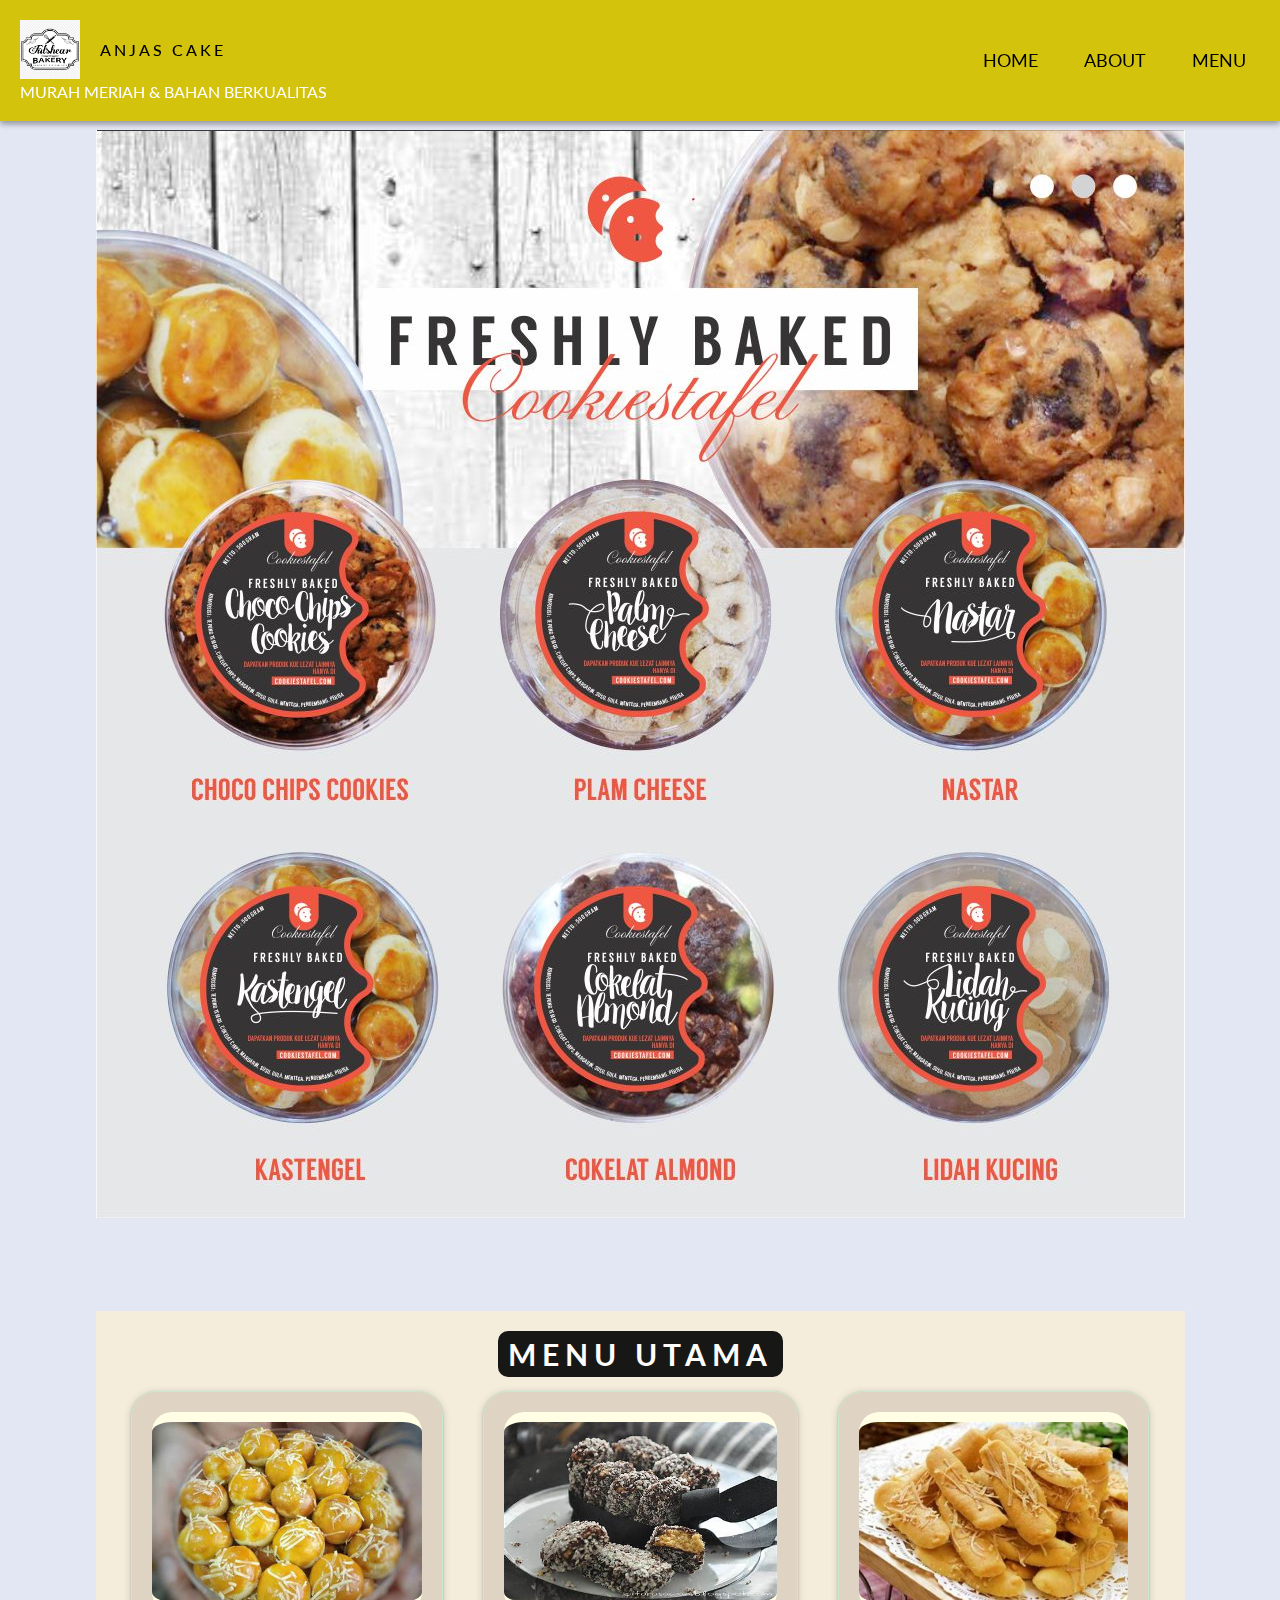
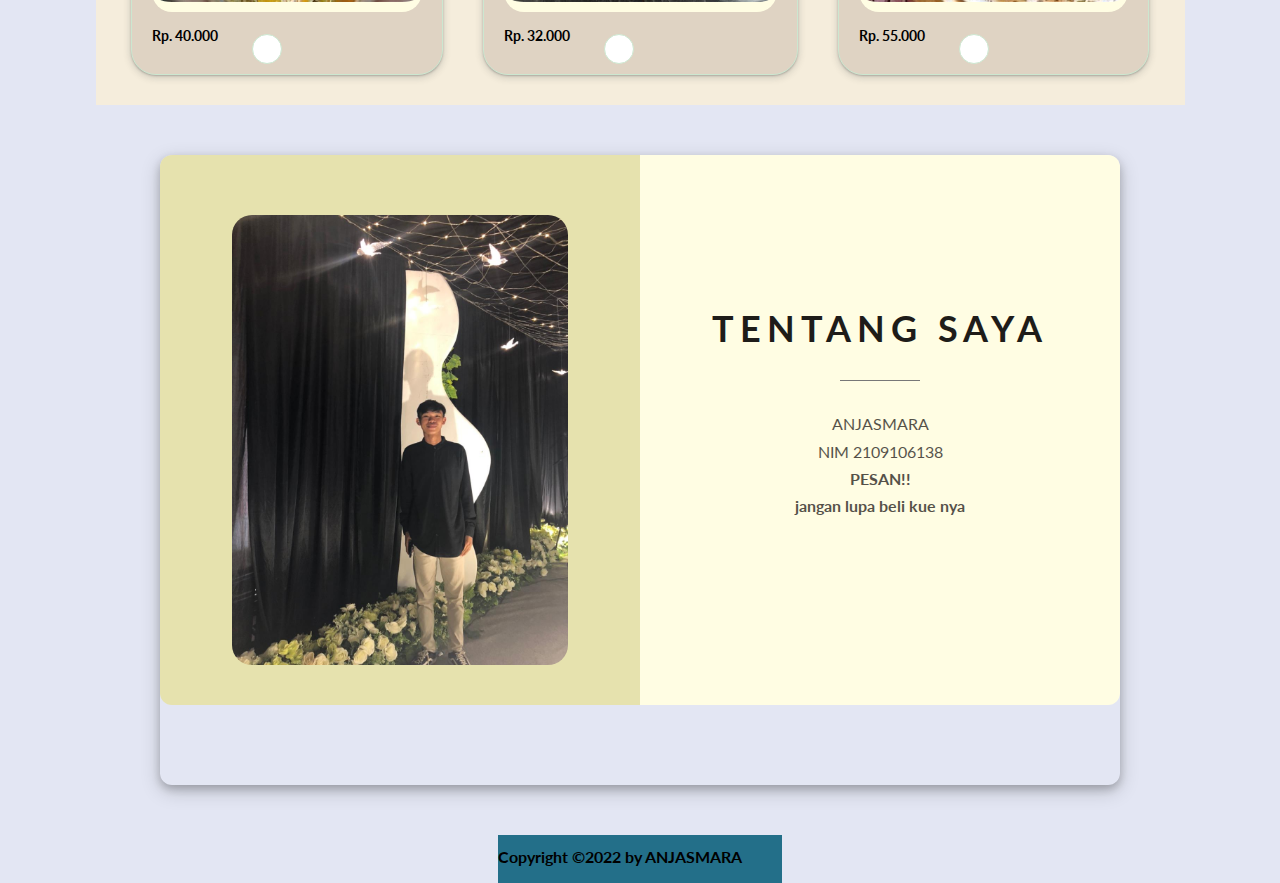
<file: index.html>
<!DOCTYPE html>
<html lang="en">
  <head>
    <meta charset="UTF-8" />
    <meta http-equiv="X-UA-Compatible" content="IE=edge" />
    <meta name="viewport" content="width=device-width, initial-scale=1.0" />
    <link rel="stylesheet" href="https://cdnjs.cloudflare.com/ajax/libs/font-awesome/6.2.0/css/all.min.css" integrity="sha512-xh6O/CkQoPOWDdYTDqeRdPCVd1SpvCA9XXcUnZS2FmJNp1coAFzvtCN9BmamE+4aHK8yyUHUSCcJHgXloTyT2A==" crossorigin="anonymous" referrerpolicy="no-referrer" />
    <link rel="preconnect" href="https://fonts.googleapis.com">
    <link rel="preconnect" href="https://fonts.gstatic.com" crossorigin>
    <link href="https://fonts.googleapis.com/css2?family=Abyssinica+SIL&family=Bitter:ital,wght@1,500;1,600&family=Inter+Tight:wght@200;400&family=Merriweather:ital,wght@0,400;1,300&family=Roboto:wght@900&display=swap" rel="stylesheet">
    <link rel="stylesheet" href="style.css">
    <title>Posstest 2 Pemrograman Web</title>
  </head>
  <body>
    <!-- navbar -->
    <nav class="navbar">
      <div class="logo"><img src="logo.jpg" alt="" width="60px" /><p class="name">ANJAS CAKE
        <p>MURAH MERIAH & BAHAN BERKUALITAS</p>
      </div>
      <ul class="nav-links">
        <input type="checkbox" id="checkbox_toggle" />
        <label for="checkbox_toggle" class="hamburger">&#9776;</label>
        <div class="menu">
          <li><a href="#">HOME</a></li>
          <li><a href="#aboutme">ABOUT</a></li>
          <li><a href="#product">MENU</a></li>
        </div>
      </ul>
    </nav>

    <!-- main content -->
    <!-- iklan -->
    <div class="row">
      <div class="col-2">
        <img src="kue kering.jpg" alt="pict1" />
    

    <!-- makanan -->
    <div id="product" class="container">
        <h2>MENU UTAMA</h2>
          <div class="card">
            <img src="nastar fv.jfif" class="content" />
            <div class="deskrip">
              <h4>Rp. 40.000</h5>
            </div>
            <p><i class="fa-solid fa-cart-arrow-down cart"></i></p>
          </div>
          <div class="card">
            <img src="coklat al.jfif" class="content" />
            <div class="deskrip">
              <h4>Rp. 32.000</h5>
            </div>
            <p><i class="fa-solid fa-cart-arrow-down cart"></i></p>
          </div>
          <div class="card">
            <img src="kue lidah kucing.jfif" class="content" />
            <div class="deskrip">
              <h4>Rp. 55.000</h5>
            </div>
            <p><i class="fa-solid fa-cart-arrow-down cart"></i></p>
          </div>
        </div>
      </div>

      <!-- About me -->
    <section id="aboutme">
        <div class = "image">
           <img src="anj.jpeg">
        </div>
  
        <div class = "content">
            <h2>tentang saya</h2>
            <span><!-- line here --></span>
            <p ><b> ANJASMARA<br>NIM 2109106138<br><b>PESAN!!<br> jangan lupa beli kue nya<br> </b></p>
            <ul class = "icons">
                <li><a href="https://www.instagram.com/anjasmaramahdjura/?hl=en">
                <i  class="fa-brands fa-instagram"></i>
                </li></a>
                <li><a href="https://github.com/Anjasmara02/anjas.github.io">
                  <i class="fa-brands fa-github"></i>
                </li></a>
                <li><a href="https://www.facebook.com/marlboro.cess">
                    <i class="fa-brands fa-facebook"></i>
                </li></a>
                <li><a href="https://wa.me/qr/NJOTX6SI5PJHM1">
                    <i class="fa-brands fa-whatsapp"></i>
                </li></a>
            </ul>
        </div>
    </section>

    <!-- footer -->
    <footer>
        <div class="bottom">
          <p>Copyright ©2022 by ANJASMARA</p>
        </div>
      </footer>

  </body>
</html>
</file>
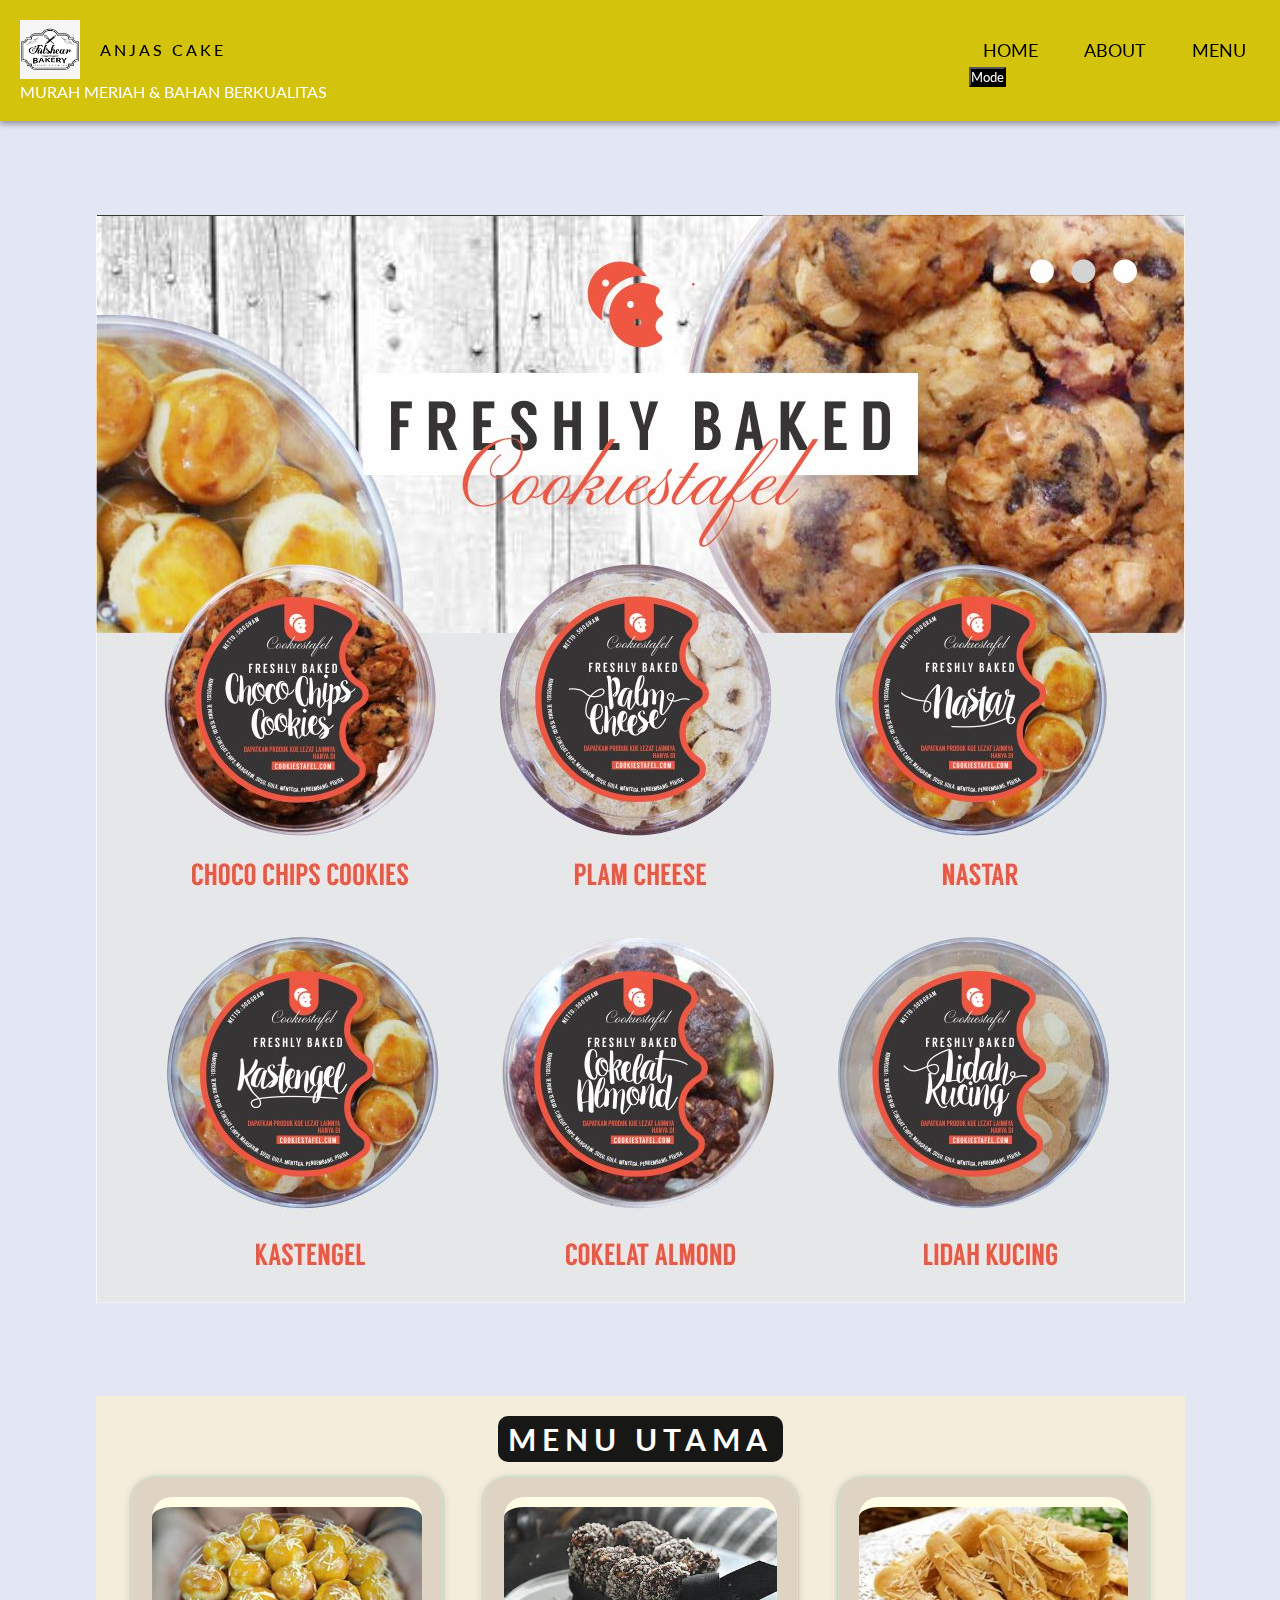
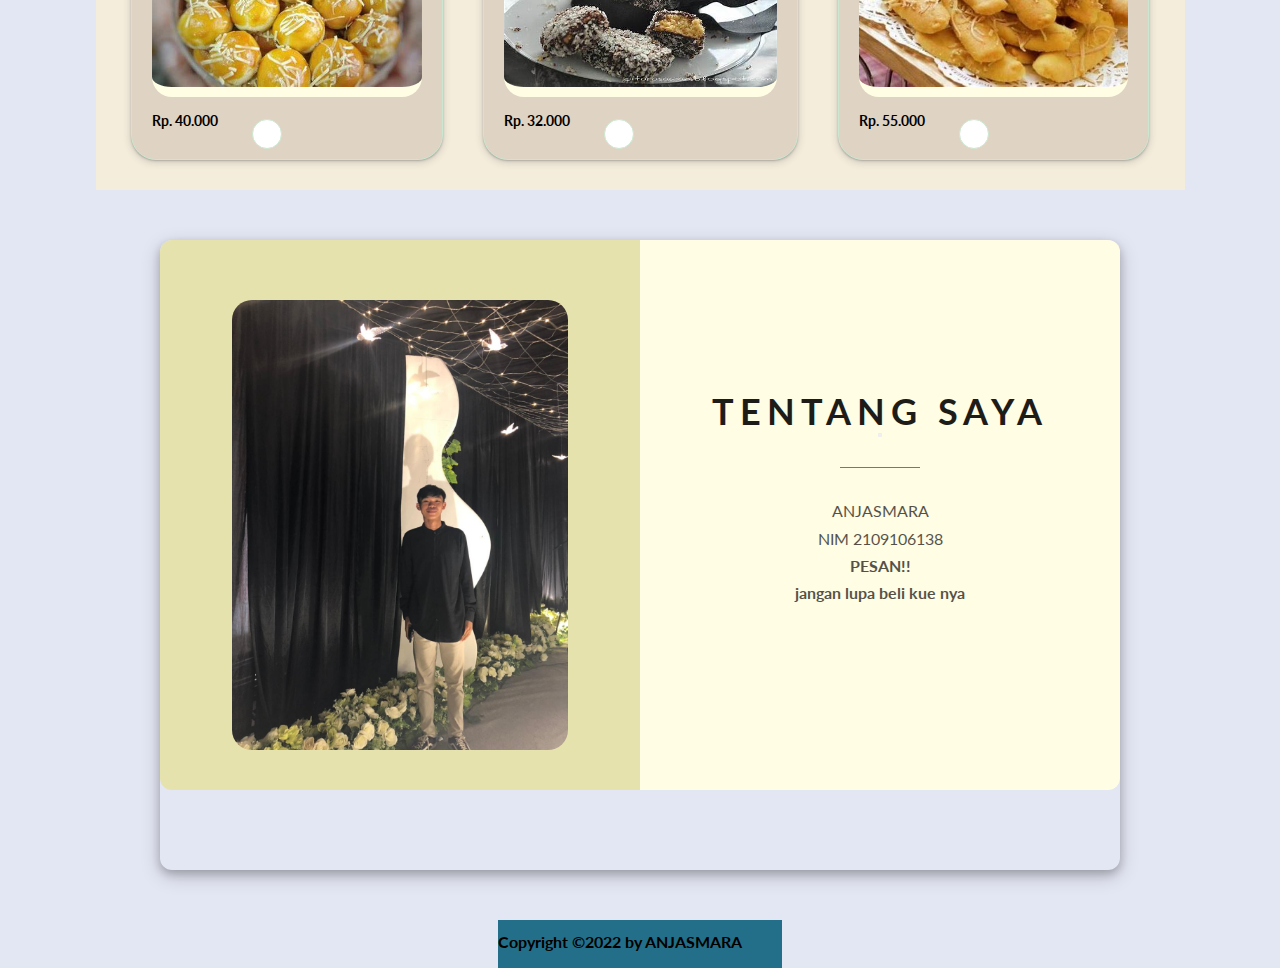
<file: POSTTEST3/index.html>
<!DOCTYPE html>
<html lang="en">
  <head>
    <meta charset="UTF-8" />
    <meta http-equiv="X-UA-Compatible" content="IE=edge" />
    <meta name="viewport" content="width=device-width, initial-scale=1.0" />
    <link rel="stylesheet" href="https://cdnjs.cloudflare.com/ajax/libs/font-awesome/6.2.0/css/all.min.css" integrity="sha512-xh6O/CkQoPOWDdYTDqeRdPCVd1SpvCA9XXcUnZS2FmJNp1coAFzvtCN9BmamE+4aHK8yyUHUSCcJHgXloTyT2A==" crossorigin="anonymous" referrerpolicy="no-referrer" />
    <link rel="preconnect" href="https://fonts.googleapis.com">
    <link rel="preconnect" href="https://fonts.gstatic.com" crossorigin>
    <link href="https://fonts.googleapis.com/css2?family=Abyssinica+SIL&family=Bitter:ital,wght@1,500;1,600&family=Inter+Tight:wght@200;400&family=Merriweather:ital,wght@0,400;1,300&family=Roboto:wght@900&display=swap" rel="stylesheet">
    <link rel="stylesheet" href="style.css">
    <title>Posstest 2 Pemrograman Web</title>
  </head>
  <body>
    <button id="listener">klik</button>
    <div class="headercontent"><zstyle="display: none;" id="product"
      <h3>Product</h3>
      <button class="tombol" onclick="myFunction1()">Tampilkan</button>
      <!-- <i class="bi bi-brightness-high-fill" id="toggleDark"></i> -->
  </div><div class="headercontent">
            <h3>Product</h3>
            <button class="tombol" onclick="myFunction1()">Tampilkan</button>
            <!-- <i class="bi bi-brightness-high-fill" id="toggleDark"></i> -->
        </div>
    <!-- navbar -->
    <nav class="navbar">
      <div class="logo"><img src="gambar/logo.jpg" alt="" width="60px" /><p class="name">ANJAS CAKE
        <p>MURAH MERIAH & BAHAN BERKUALITAS</p>
      </div>
      <ul class="nav-links">
        <input type="checkbox" id="checkbox_toggle" />
        <label for="checkbox_toggle" class="hamburger">&#9776;</label>
        <div class="menu">
          <li><a href="#">HOME</a></li>
          <li><a href="#aboutme">ABOUT</a></li>
          <li><a href="#product">MENU</a></li>
        </div>
        <div class="tipe">
          <button class="dark-mode" onclick="myFunction()">Mode</button>
          <i class="bi bi-brightness-high-fill" id="toggleDark"></i>
      </div>
      
      </ul>
    </nav>

    <!-- main content -->
    <!-- iklan -->
    <div class="row">
      <div class="col-2">
        <img src="gambar/kue kering.jpg" alt="pict1" />
    

    <!-- makanan -->
    <div id="product" class="container">
        <h2>MENU UTAMA</h2>
          <div class="card">
            <img src="gambar/nastar fv.jfif" class="content" />
            <div class="deskrip">
              <h4>Rp. 40.000</h5>
            </div>
            <p><i class="fa-solid fa-cart-arrow-down cart"></i></p>
          </div>
          <div class="card">
            <img src="gambar/coklat al.jfif" class="content" />
            <div class="deskrip">
              <h4>Rp. 32.000</h5>
            </div>
            <p><i class="fa-solid fa-cart-arrow-down cart"></i></p>
          </div>
          <div class="card">
            <img src="gambar/kue lidah kucing.jfif" class="content" />
            <div class="deskrip">
              <h4>Rp. 55.000</h5>
            </div>
            <p><i class="fa-solid fa-cart-arrow-down cart"></i></p>
          </div>
        </div>
      </div>

      <!-- About me -->
    <section id="aboutme">
        <div class = "image">
           <img src="gambar/anj.jpeg">
        </div>
  
        <div class = "content">
            <h2>tentang saya</h2>
            <button id="mybtn"></button>
            <span><!-- line here --></span>
            <p ><b> ANJASMARA<br>NIM 2109106138<br><b>PESAN!!<br> jangan lupa beli kue nya<br> </b></p>
            <ul class = "icons">
                <li><a href="https://www.instagram.com/anjasmaramahdjura/?hl=en">
                <i  class="fa-brands fa-instagram"></i>
                </li></a>
                <li><a href="https://github.com/Anjasmara02/anjas.github.io">
                  <i class="fa-brands fa-github"></i>
                </li></a>
                <li><a href="https://www.facebook.com/marlboro.cess">
                    <i class="fa-brands fa-facebook"></i>
                </li></a>
                <li><a href="https://wa.me/qr/NJOTX6SI5PJHM1">
                    <i class="fa-brands fa-whatsapp"></i>
                </li></a>
            </ul>
        </div>
        <script src="javascript.js"></script>
    </section>

    <!-- footer -->
    <footer>
        <div class="bottom">
          <p>Copyright ©2022 by ANJASMARA</p>
        </div>
      </footer>

  </body>
</html>
</file>
<file: style.css>
@import url('https://fonts.googleapis.com/css2?family=Lato&family=Lora&family=Questrial&family=Roboto&display=swap');

*{
  margin: 0;
  padding: 0;
  box-sizing: border-box;
  font-family: 'Lato', sans-serif,'Merriweather';
}

body{
  width: 100%;
  background: #e3e6f3;
}
a{
  text-decoration: none;
}
ul{
  list-style: none;
}

.navbar {
    width: 100%;
    display: flex;
    align-items: center;
    justify-content: space-between;
    padding: 20px;
    background-color: rgb(212, 195, 13);
    color: #fff;
    box-shadow: rgba(0, 0, 0, 0.16) 0px 3px 6px, rgba(0, 0, 0, 0.23) 0px 3px 6px;
    position: fixed;
    z-index: 99;
    top: 0;
}
 .nav-links a {
  color: #fff;
}
.navbar .logo .name{
    display: flex;
    justify-content: center;
    text-align: center;
    position: absolute;
    left: 100px;
    top: 40px;
    font-weight: 500;
    letter-spacing: 3px;
    color: black;
}
.menu {
  display: flex;
  gap: 1em;
  font-size: 18px;
}

.menu li {
  padding: 5px 14px;
 }

 .menu li a{
    color: black;
 }

input[type=checkbox]{
  display: none;
 } 

 .hamburger {
    color: black;
  display: none;
  font-size: 24px;
  user-select: none;
 }

@media (max-width: 768px) {
  .menu { 
  display:none;
  position: absolute;
  background-color:#949ba7;
  right: 0;
  left: 0;
  text-align: center;
  padding: 16px 0;
 }
 .menu li:hover {
  display: inline-block;
  background-color:#c0c7d1;
  transition: 0.3s ease;
 }
 .menu li + li {
  margin-top: 12px;
 }
 input[type=checkbox]:checked ~ .menu{
  display: block;
 }
 .hamburger {
  display: block;
 }
}

/* iklan */
.row{
    height: 80vh;
  display: flex;
  align-items: center;
  flex-wrap: wrap;
  justify-content: space-around;
  margin-top: 120px;
  padding: 0 30px;
}

.col-2{
  min-width: 230px;
}

.col-2 img{
  max-width: 100%;
  padding: 10px 0 ;
  cursor: pointer;
}


/* makanan */
.container{
    padding-bottom: 30px ;
    width: 100%;
    min-height: 200px;
    background: #F5EDDC;
    display: flex;
    flex-wrap: wrap;
    justify-content: center;
    margin-top: 80px;
    margin-bottom: 50px;
    position: relative;
    /* display: grid;
    grid-auto-flow: auto auto auto auto;
    gap: 6px; */
  }
  
   .container h2{
    position: absolute;
    display: flex;
    text-align: center;
    padding: 5px 10px;
    background: black;
    border-radius: 10px;
    color: white; 
    /* display: flex;
    justify-content: center; */
    margin-top: 20px;
    text-transform: uppercase;
    font-size: 30px;
    letter-spacing: 6px;
    opacity: 0.9; 
  }
  
  .card{
    cursor: pointer;
    position: relative;
    background: #DFD3C3;
    border: 1px solid white;
    padding: 20px;
    margin-top: 80px;
    margin-left: 20px;
    margin-right: 20px;
    min-height: 150px;
    border: 1px solid #cce7d0;
    border-radius: 25px;
    box-shadow: rgba(60, 64, 67, 0.3) 0px 1px 2px 0px, rgba(60, 64, 67, 0.15) 0px 2px 6px 2px;
    transition: 0.6s ease;
  }
  
  .card:hover{
    box-shadow: rgba(0, 0, 0, 0.25) 0px 14px 28px, rgba(0, 0, 0, 0.22) 0px 10px 10px;
    transform: translateY(-10px);
  }
  
  .container .card .content{
    text-align: start;
    max-height: 200px;
    border-radius: 20px;
  }
  
  .container .card .deskrip{
    padding: 10px 0;
  }
  
  
  .card .deskrip h4{
    color: black;
    font-size: 14px;
    margin-top: 5px;
  }

  .card  .cart{
    position: absolute;
    bottom: 10px;
    left: 120px;
    width: 30px;
    height: 30px;
    line-height: 30px;
    border-radius: 50px;
    background-color: white;
    color: black;
    border: 1px solid #cce7d0;
    display: flex;
    justify-content: center;
    align-items: center;
    cursor: pointer;
  }
  
  .card  p .cart:hover{
    color: #B7C4CF;
  }
  
  @media (max-width: 650px) {
    .container{
      /* flex-direction: column;
      display: grid;
      grid-template-columns: auto;
      gap: 5px; */
      padding: 5px;
  
    }  
    .container .card {
      text-align: start;
      display: grid;
      grid-template-columns: auto;
      max-height: 350px;
      padding: 10px;
    }
  }
  @media (max-width: 390px){
    .container .card {
      margin-top: 120px;
    }
  }

  /* about me */
  section{
    display: grid;
    grid-template-columns: 1fr 1fr;
    min-height: 70vh;
    width: 75vw;
    margin: 0 auto;
    box-shadow: 0 4px 8px 0 rgba(0, 0, 0, 0.2), 0 6px 20px 0 rgba(0, 0, 0, 0.19);
    border-radius: 12px
  }

  .image{
    background-color: #e6e2ae;
    display: flex;
    align-items: center;
    justify-content: center;
    border-radius: 12px 0 0 12px;
  }
  .image img{
    display: flex;
    height:50vh;
    margin-top: 20px;
    border-radius: 20px;
  }
  .content{
    background-color: #FFFDE3;
    display: flex;
    justify-content: center;
    flex-direction: column;
    align-items: center;
    border-radius: 0  12px 12px 0;
    color: rgb(6, 4, 4);
  }
  .content h2{
    margin-top: 30px;
    text-transform: uppercase;
    font-size: 36px;
    letter-spacing: 6px;
    opacity: 0.9;
  }
  .content span{
    height: 0.5px;
    width: 80px;
    background: #777;
    margin: 30px 0;
  }
  .content p{
    padding-bottom: 15px;
    font-weight: 300;
    opacity: 0.7;
    width: 60%;
    text-align: center;
    margin: 0 auto;
    line-height: 1.7;
    color:#0c0707
  }
  
  .medsos a {
    font-size: 30px;
    margin: 10px;
    cursor: pointer;
    text-decoration: none;
    list-style: none;
    color: black;
  }
  
  .medsos a:hover{
    border-radius: 0;
    background: none;
  }

  .icons{
    display: flex;
    padding: 15px 0;
  }
  .icons li{
    display: block;
    padding: 5px;
    margin: 5px;
  }
  .icons li i{
    font-size: 26px;
    opacity: 0.8;
  }
  .icons li i:hover{
    color: #f9004d;
    cursor: pointer;
  }
  
  
  @media(max-width: 900px){
    section{
        grid-template-columns: 1fr;
        width: 100%;
        border-radius: none;
    }
    .image{
        height: 100vh;
        border-radius: none;
    }
    .content{
        height: 100vh;
        border-radius: none;
    }
    .content h2{
        font-size: 20px;
        margin-top: 50px;
    }
    .content span{
        margin: 20px 0;
    }
    .content p{
        font-size: 14px;
    }
  
    .icons li i{
        font-size: 15px;
    }
  }
  
  .credit{
    text-align: center;
    color: #000;
  }
  
  .credit a{
    text-decoration: none;
    color:#000;
    font-weight: bold;
  } 

  footer{
    margin-top: 50px;
    width: 100%;
    padding: 12px 0;
    bottom: 0;
    left: 0;
    background: #236f89;
    color: black;
  }
  footer .bottom{
    width: 100%;
    text-align: center;
    color: black;
    padding: 0 40px 5px 0;
  }
  footer .bottom a{
    color: #eb2f06;
  }
  footer a{
    transition: all 0.3s ease;
  }
  footer a:hover{
    color: #eb2f06;
  }
</file>
<file: POSTTEST3/style.css>
@import url('https://fonts.googleapis.com/css2?family=Lato&family=Lora&family=Questrial&family=Roboto&display=swap');

*{
  margin: 0;
  padding: 0;
  box-sizing: border-box;
  font-family: 'Lato', sans-serif,'Merriweather';
}

body{
  width: 100%;
  background: #e3e6f3;
}
a{
  text-decoration: none;
}
ul{
  list-style: none;
}

.navbar {
    width: 100%;
    display: flex;
    align-items: center;
    justify-content: space-between;
    padding: 20px;
    background-color: rgb(212, 195, 13);
    color: #fff;
    box-shadow: rgba(0, 0, 0, 0.16) 0px 3px 6px, rgba(0, 0, 0, 0.23) 0px 3px 6px;
    position: fixed;
    z-index: 99;
    top: 0;
}
 .nav-links a {
  color: #fff;
}
.navbar .logo .name{
    display: flex;
    justify-content: center;
    text-align: center;
    position: absolute;
    left: 100px;
    top: 40px;
    font-weight: 500;
    letter-spacing: 3px;
    color: black;
}
.menu {
  display: flex;
  gap: 1em;
  font-size: 18px;
}

.menu li {
  padding: 5px 14px;
 }

 .menu li a{
    color: black;
 }

input[type=checkbox]{
  display: none;
 } 

 .hamburger {
    color: black;
  display: none;
  font-size: 24px;
  user-select: none;
 }

@media (max-width: 768px) {
  .menu { 
  display:none;
  position: absolute;
  background-color:#949ba7;
  right: 0;
  left: 0;
  text-align: center;
  padding: 16px 0;
 }
 .menu li:hover {
  display: inline-block;
  background-color:#c0c7d1;
  transition: 0.3s ease;
 }
 .menu li + li {
  margin-top: 12px;
 }
 input[type=checkbox]:checked ~ .menu{
  display: block;
 }
 .hamburger {
  display: block;
 }
}

/* iklan */
.row{
    height: 80vh;
  display: flex;
  align-items: center;
  flex-wrap: wrap;
  justify-content: space-around;
  margin-top: 120px;
  padding: 0 30px;
}

.col-2{
  min-width: 230px;
}

.col-2 img{
  max-width: 100%;
  padding: 10px 0 ;
  cursor: pointer;
}


/* makanan */
.container{
    padding-bottom: 30px ;
    width: 100%;
    min-height: 200px;
    background: #F5EDDC;
    display: flex;
    flex-wrap: wrap;
    justify-content: center;
    margin-top: 80px;
    margin-bottom: 50px;
    position: relative;
    /* display: grid;
    grid-auto-flow: auto auto auto auto;
    gap: 6px; */
  }
  
   .container h2{
    position: absolute;
    display: flex;
    text-align: center;
    padding: 5px 10px;
    background: black;
    border-radius: 10px;
    color: white; 
    /* display: flex;
    justify-content: center; */
    margin-top: 20px;
    text-transform: uppercase;
    font-size: 30px;
    letter-spacing: 6px;
    opacity: 0.9; 
  }
  
  .card{
    cursor: pointer;
    position: relative;
    background: #DFD3C3;
    border: 1px solid white;
    padding: 20px;
    margin-top: 80px;
    margin-left: 20px;
    margin-right: 20px;
    min-height: 150px;
    border: 1px solid #cce7d0;
    border-radius: 25px;
    box-shadow: rgba(60, 64, 67, 0.3) 0px 1px 2px 0px, rgba(60, 64, 67, 0.15) 0px 2px 6px 2px;
    transition: 0.6s ease;
  }
  
  .card:hover{
    box-shadow: rgba(0, 0, 0, 0.25) 0px 14px 28px, rgba(0, 0, 0, 0.22) 0px 10px 10px;
    transform: translateY(-10px);
  }
  
  .container .card .content{
    text-align: start;
    max-height: 200px;
    border-radius: 20px;
  }
  
  .container .card .deskrip{
    padding: 10px 0;
  }
  
  
  .card .deskrip h4{
    color: black;
    font-size: 14px;
    margin-top: 5px;
  }

  .card  .cart{
    position: absolute;
    bottom: 10px;
    left: 120px;
    width: 30px;
    height: 30px;
    line-height: 30px;
    border-radius: 50px;
    background-color: white;
    color: black;
    border: 1px solid #cce7d0;
    display: flex;
    justify-content: center;
    align-items: center;
    cursor: pointer;
  }
  
  .card  p .cart:hover{
    color: #B7C4CF;
  }
  
  @media (max-width: 650px) {
    .container{
      /* flex-direction: column;
      display: grid;
      grid-template-columns: auto;
      gap: 5px; */
      padding: 5px;
  
    }  
    .container .card {
      text-align: start;
      display: grid;
      grid-template-columns: auto;
      max-height: 350px;
      padding: 10px;
    }
  }
  @media (max-width: 390px){
    .container .card {
      margin-top: 120px;
    }
  }

  /* about me */
  section{
    display: grid;
    grid-template-columns: 1fr 1fr;
    min-height: 70vh;
    width: 75vw;
    margin: 0 auto;
    box-shadow: 0 4px 8px 0 rgba(0, 0, 0, 0.2), 0 6px 20px 0 rgba(0, 0, 0, 0.19);
    border-radius: 12px
  }

  .image{
    background-color: #e6e2ae;
    display: flex;
    align-items: center;
    justify-content: center;
    border-radius: 12px 0 0 12px;
  }
  .image img{
    display: flex;
    height:50vh;
    margin-top: 20px;
    border-radius: 20px;
  }
  .content{
    background-color: #FFFDE3;
    display: flex;
    justify-content: center;
    flex-direction: column;
    align-items: center;
    border-radius: 0  12px 12px 0;
    color: rgb(6, 4, 4);
  }
  .content h2{
    margin-top: 30px;
    text-transform: uppercase;
    font-size: 36px;
    letter-spacing: 6px;
    opacity: 0.9;
  }
  .content span{
    height: 0.5px;
    width: 80px;
    background: #777;
    margin: 30px 0;
  }
  .content p{
    padding-bottom: 15px;
    font-weight: 300;
    opacity: 0.7;
    width: 60%;
    text-align: center;
    margin: 0 auto;
    line-height: 1.7;
    color:#0c0707
  }
  
  .medsos a {
    font-size: 30px;
    margin: 10px;
    cursor: pointer;
    text-decoration: none;
    list-style: none;
    color: black;
  }
  
  .medsos a:hover{
    border-radius: 0;
    background: none;
  }

  .icons{
    display: flex;
    padding: 15px 0;
  }
  .icons li{
    display: block;
    padding: 5px;
    margin: 5px;
  }
  .icons li i{
    font-size: 26px;
    opacity: 0.8;
  }
  .icons li i:hover{
    color: #f9004d;
    cursor: pointer;
  }
  
  
  @media(max-width: 900px){
    section{
        grid-template-columns: 1fr;
        width: 100%;
        border-radius: none;
    }
    .image{
        height: 100vh;
        border-radius: none;
    }
    .content{
        height: 100vh;
        border-radius: none;
    }
    .content h2{
        font-size: 20px;
        margin-top: 50px;
    }
    .content span{
        margin: 20px 0;
    }
    .content p{
        font-size: 14px;
    }
  
    .icons li i{
        font-size: 15px;
    }
  }
  
  .credit{
    text-align: center;
    color: #000;
  }
  
  .credit a{
    text-decoration: none;
    color:#000;
    font-weight: bold;
  } 

  footer{
    margin-top: 50px;
    width: 100%;
    padding: 12px 0;
    bottom: 0;
    left: 0;
    background: #236f89;
    color: black;
  }
  footer .bottom{
    width: 100%;
    text-align: center;
    color: black;
    padding: 0 40px 5px 0;
  }
  footer .bottom a{
    color: #eb2f06;
  }
  footer a{
    transition: all 0.3s ease;
  }
  footer a:hover{
    color: #eb2f06;
  }
  .dark-mode{
    background-color: black;
    color: #fff;
}
style="display: none;" id="product"
</file>
